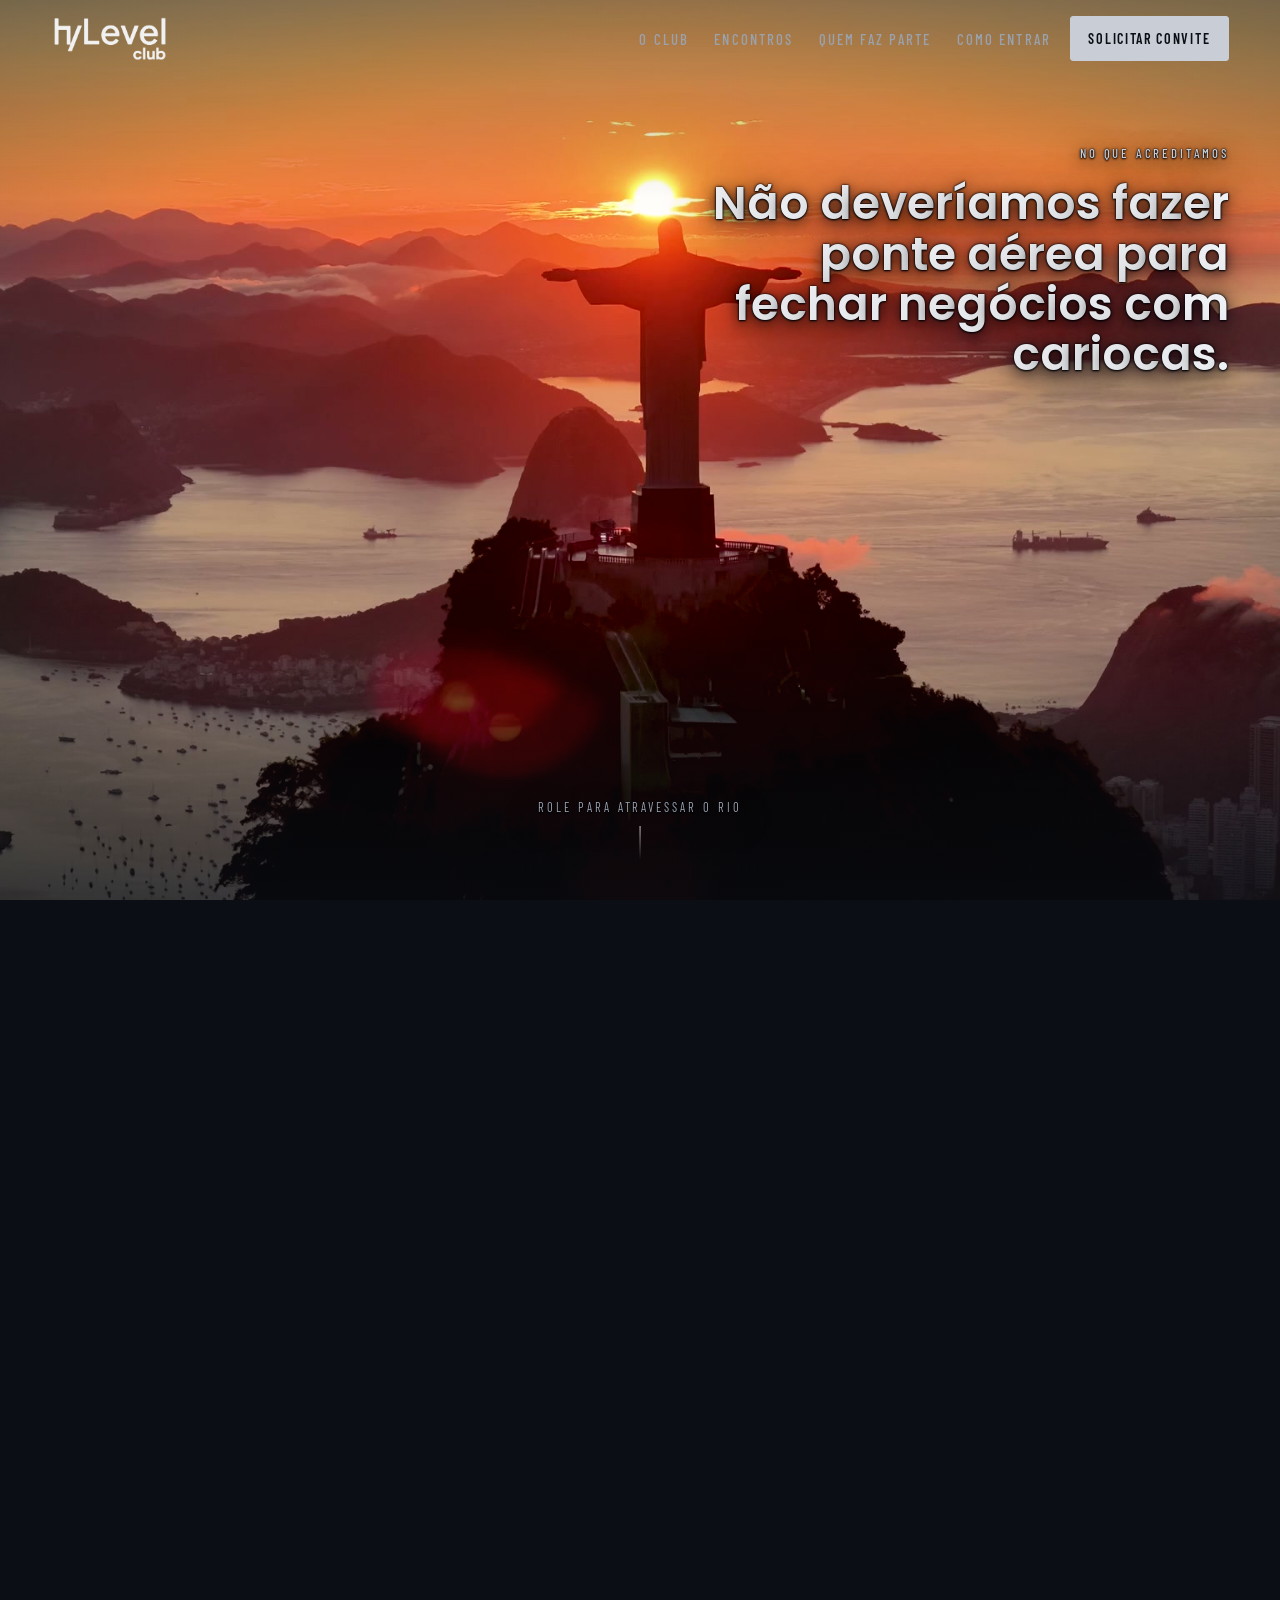
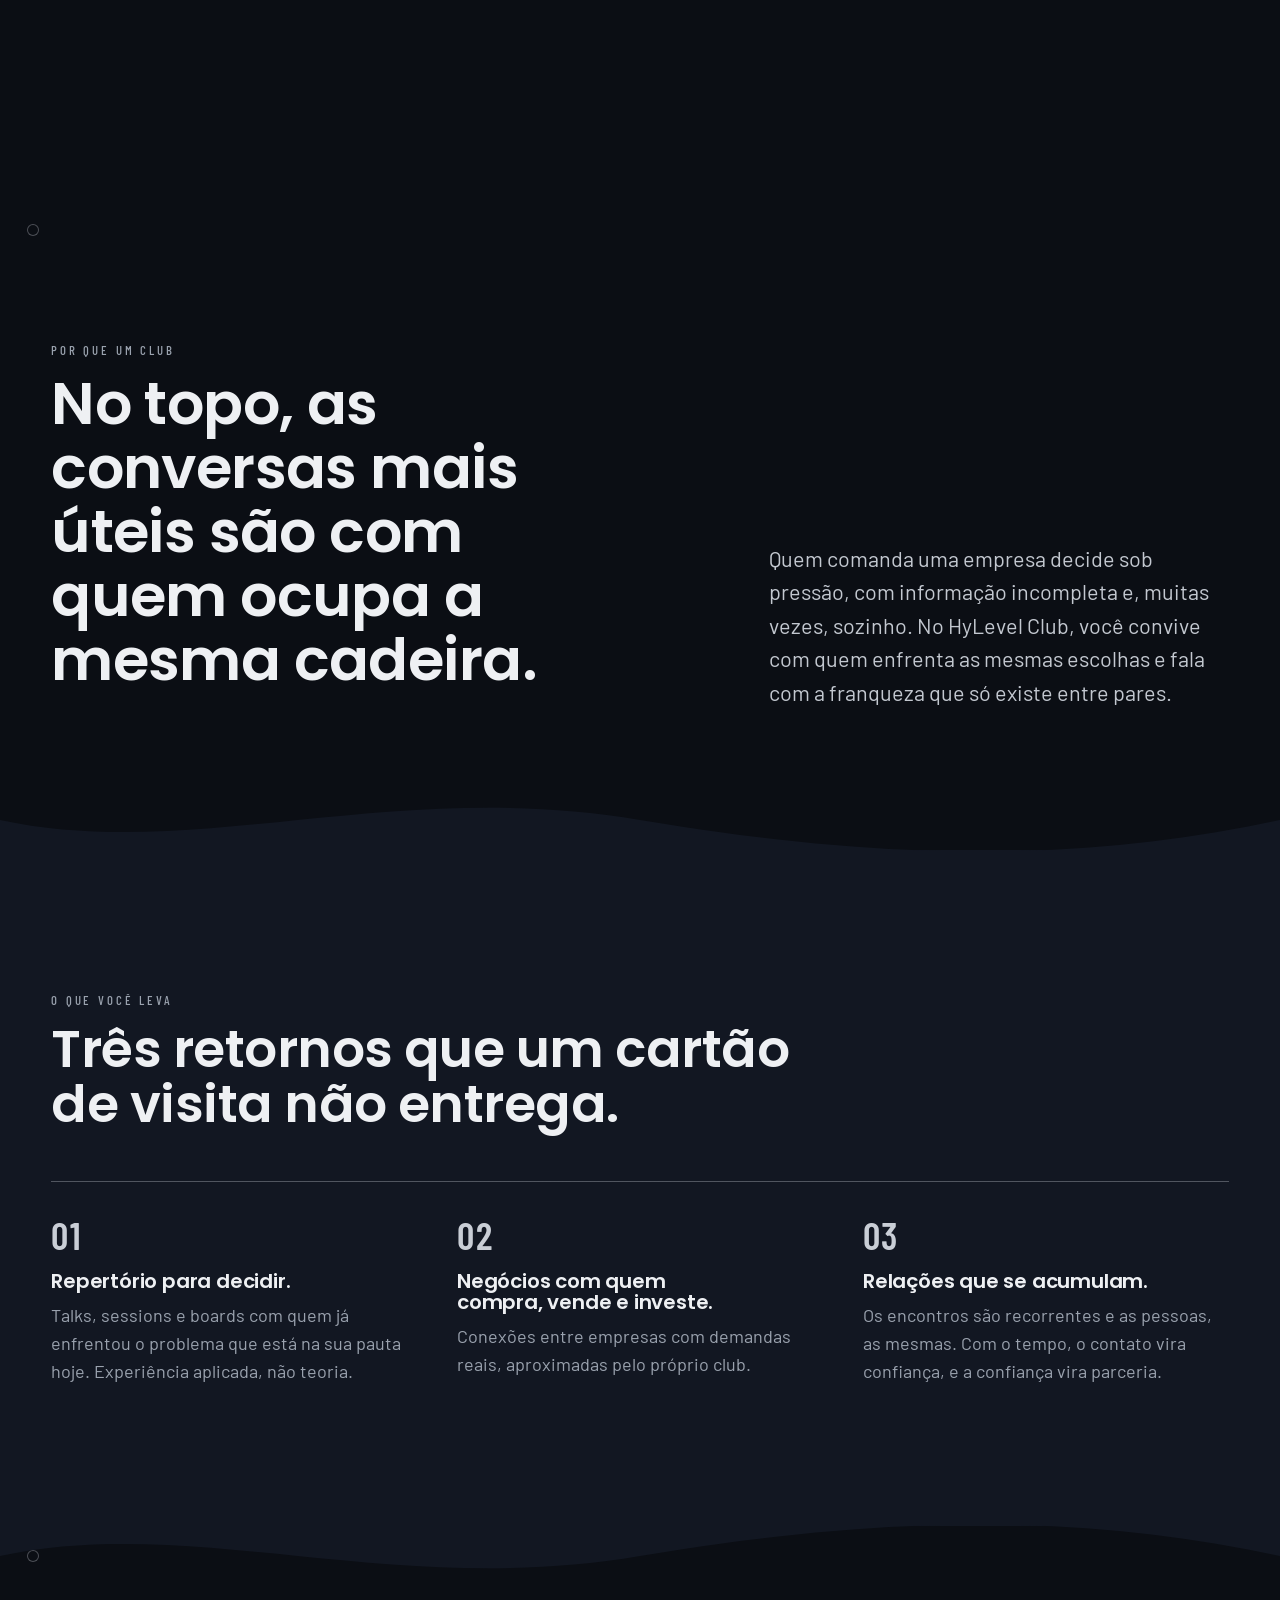
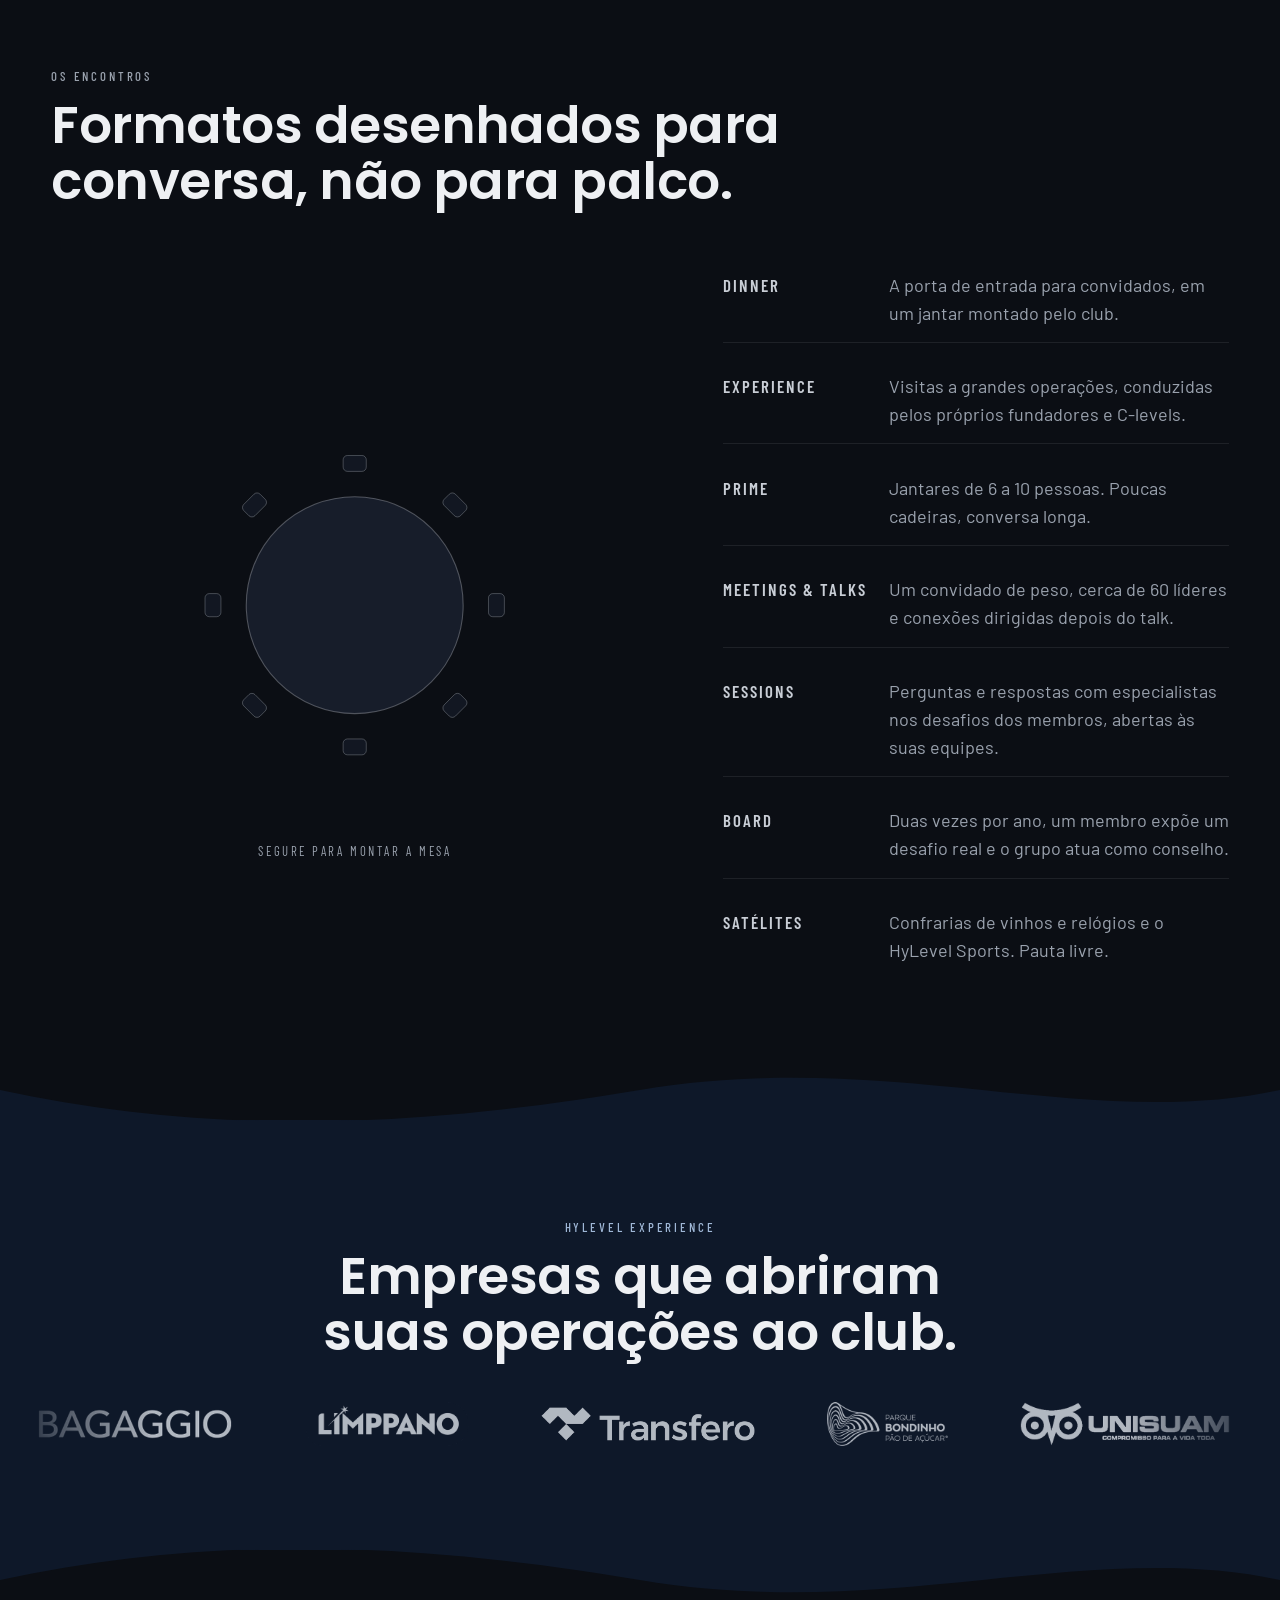
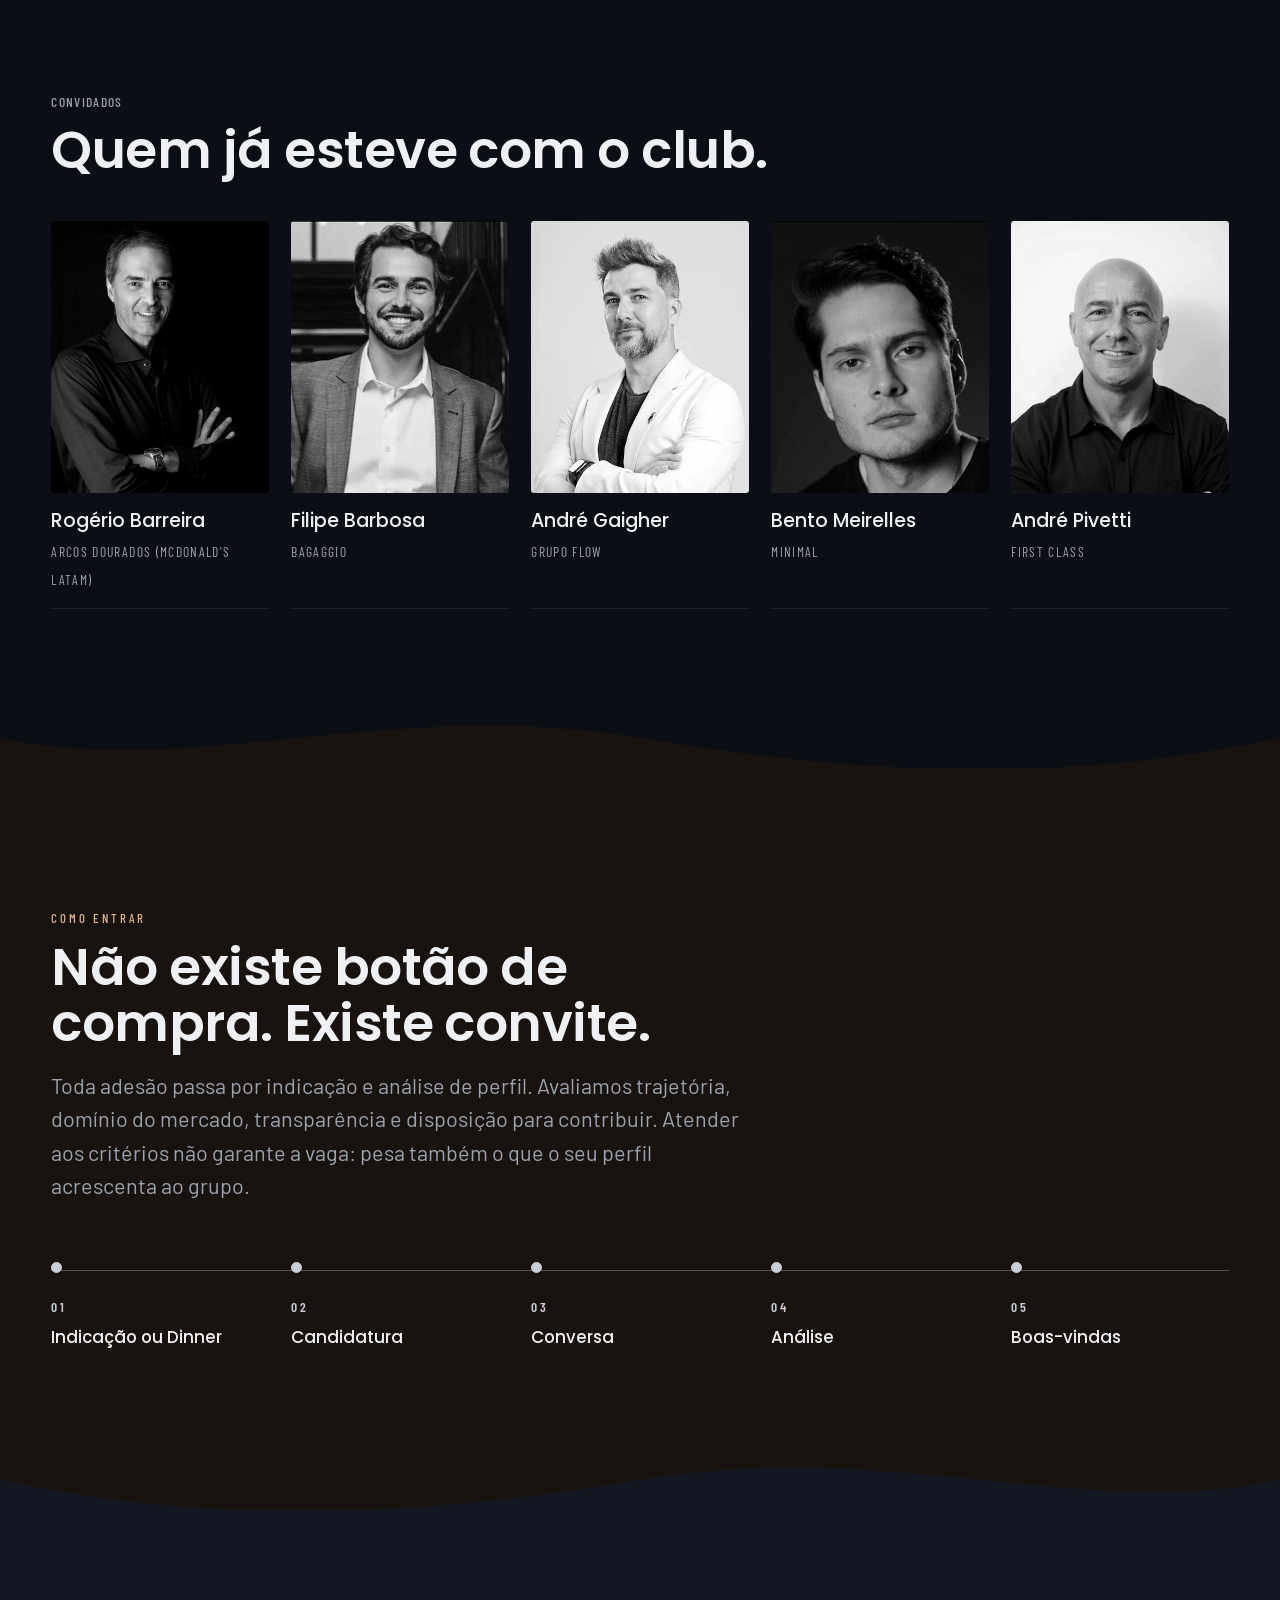
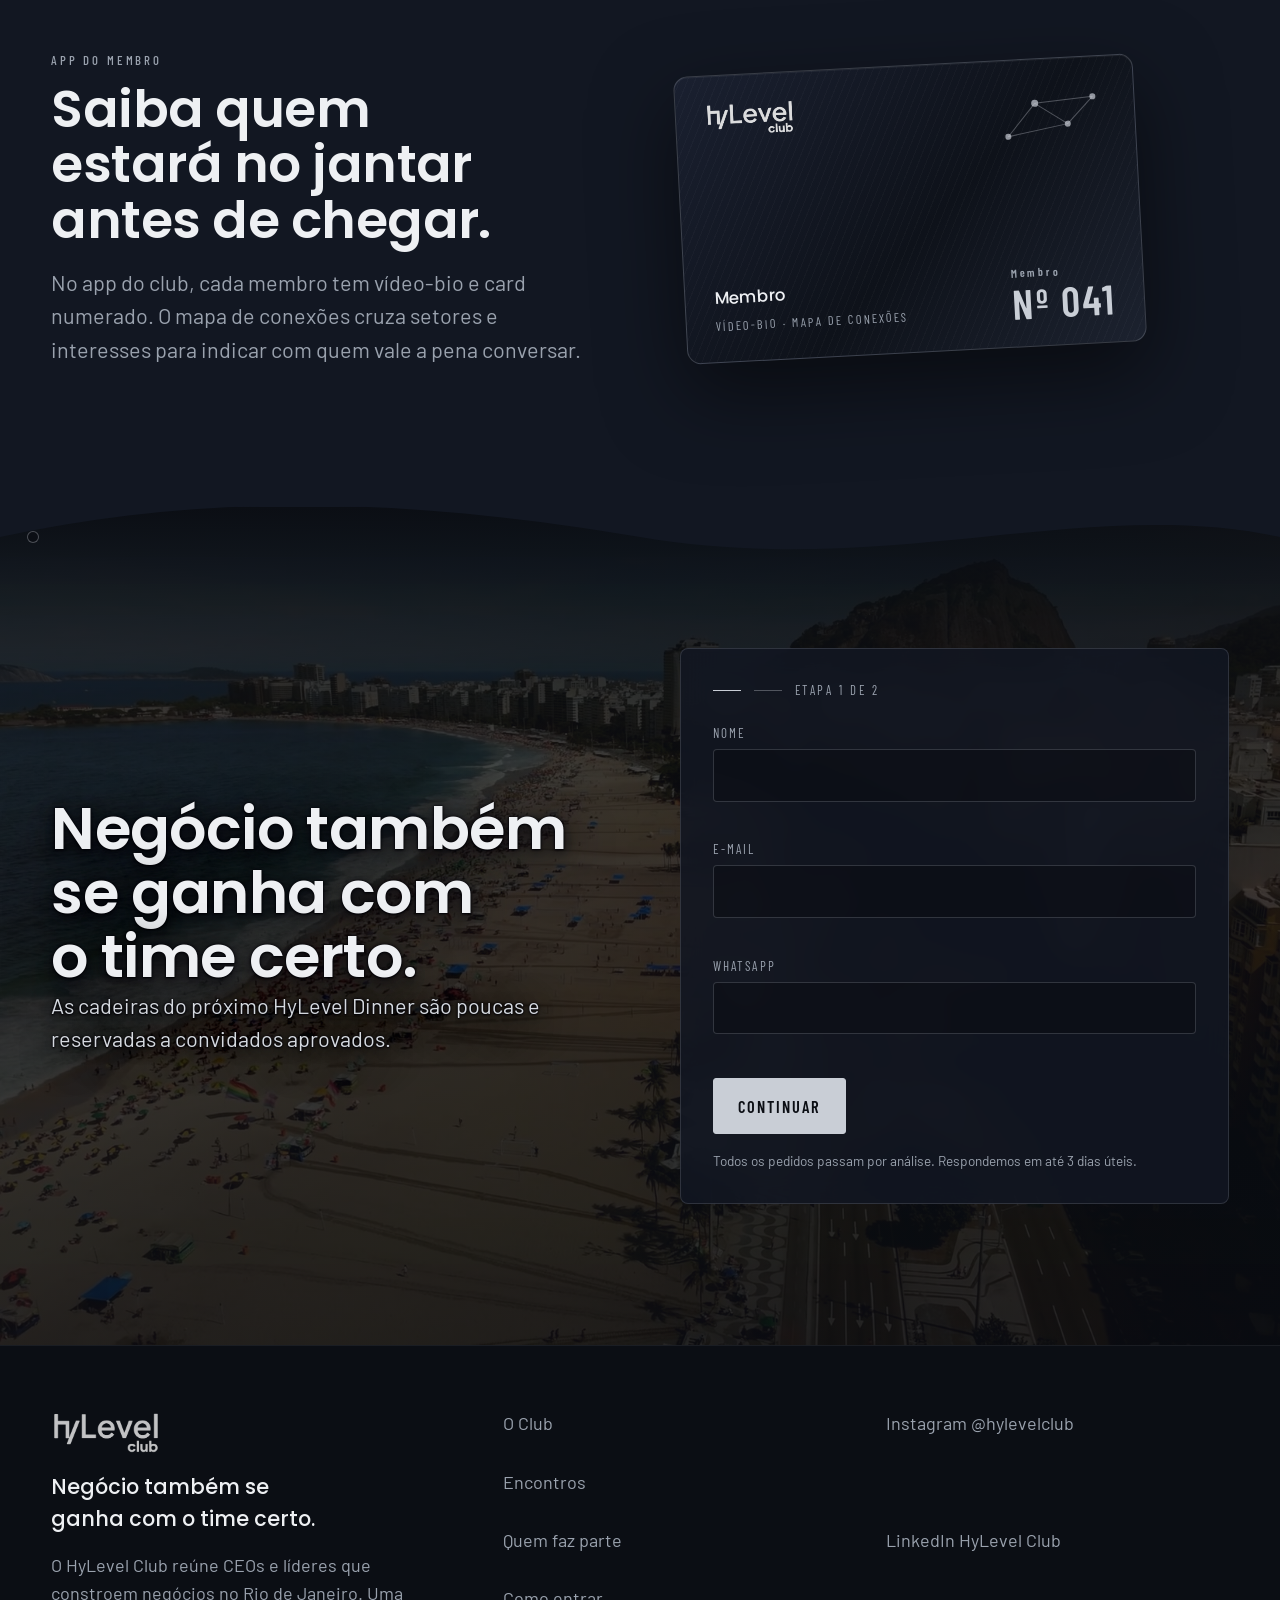
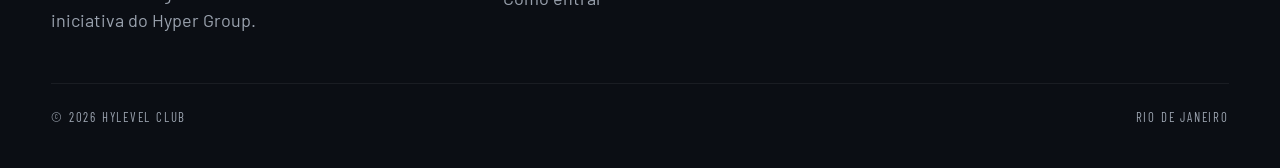
<file: index.html>
<!DOCTYPE html>
<html lang="pt-BR">
<head>
<meta charset="utf-8">
<meta name="viewport" content="width=device-width, initial-scale=1">
<!-- Google Tag Manager -->
<script async src="https://www.googletagmanager.com/gtm.js?id=GTM-5WXLW6BQ"></script>
<script>
  window.dataLayer = window.dataLayer || [];
  function gtag(){dataLayer.push(arguments);}
  gtag('js', new Date());
</script>
<!-- End Google Tag Manager -->
<title>HyLevel Club | Club de negócios para CEOs no Rio</title>
<meta name="description" content="Encontros reservados entre CEOs, fundadores e C-levels do Rio de Janeiro. 18 setores e mais de R$ 15 bi em faturamento somado.">
<meta name="theme-color" content="#0B0E14">
<meta property="og:type" content="website">
<meta property="og:locale" content="pt_BR">
<meta property="og:title" content="HyLevel Club | O club de negócios dos CEOs do Rio">
<meta property="og:description" content="Encontros reservados entre fundadores, CEOs e C-levels que comandam empresas no Rio de Janeiro. Sem plateia e sem pitch: conversa entre pares, com entrada por indicação.">
<!-- DEPLOY STEP: trocar og:image e og:url pela URL do ar antes de publicar -->
<meta property="og:image" content="https://hylevelclub.com.br/assets/hero-ending.jpg">
<meta property="og:image:width" content="1920">
<meta property="og:image:height" content="1086">
<meta property="og:url" content="https://hylevelclub.com.br/">
<meta property="og:site_name" content="HyLevel Club">
<meta name="twitter:card" content="summary_large_image">
<link rel="canonical" href="https://hylevelclub.com.br/">
<link rel="icon" href="data:image/svg+xml,%3Csvg xmlns='http://www.w3.org/2000/svg' viewBox='0 0 64 64'%3E%3Crect width='64' height='64' rx='14' fill='%230B0E14'/%3E%3Cpath d='M16 14v36M16 30h12M28 20v30M44 14 34 50' stroke='%23C9CED6' stroke-width='6' stroke-linecap='round' fill='none'/%3E%3C/svg%3E">
<link rel="preconnect" href="https://fonts.googleapis.com">
<link rel="preconnect" href="https://fonts.gstatic.com" crossorigin>
<link rel="stylesheet" href="https://fonts.googleapis.com/css2?family=Poppins:wght@500;600&family=Barlow:wght@400;500&family=Barlow+Condensed:wght@500;600&display=swap">
<link rel="stylesheet" href="assets/style.css">
<noscript><style>.hero{height:100vh;height:100svh}.bands,.ring-wrap,.chevron,#hero-video{display:none}.hero-static{display:flex}.reveal .part{opacity:1;transform:none}.mesa{--p:1}.mesa .cadeira{fill:#C9CED6}.mesa .setor{opacity:1}.tese-static{display:block}</style></noscript>
</head>
<body>
<a class="skip" href="#main">Pular para o conteúdo</a>

<div class="ambient" aria-hidden="true"></div>

<header class="nav" id="nav">
  <a class="logo" href="#topo">
    <img src="assets/logo-hylevel.png" alt="HyLevel Club, página inicial" width="1320" height="540">
  </a>
  <button class="nav-toggle" id="nav-toggle" aria-expanded="false" aria-controls="nav-links" aria-label="Abrir menu">
    <span></span><span></span><span></span>
  </button>
  <ul class="nav-links" id="nav-links">
    <li><a href="#porque">O Club</a></li>
    <li><a href="#encontros">Encontros</a></li>
    <li><a href="#convidados">Quem faz parte</a></li>
    <li><a href="#como-entrar">Como entrar</a></li>
  </ul>
  <a class="btn btn-accent" href="#convite">Solicitar convite</a>
</header>

<main id="main" tabindex="-1">

  <section class="hero" id="topo" aria-label="Um voo pelo Rio de Janeiro, do nascer do sol ao jantar">
    <div class="stage" id="stage">
      <picture class="poster" id="poster">
        <source media="(max-width: 720px),(orientation: portrait) and (max-width: 1024px),(orientation: portrait) and (pointer: coarse),(orientation: landscape) and (pointer: coarse) and (max-height: 560px),(prefers-reduced-motion: reduce)" srcset="assets/hero-ending-1200.jpg 1200w, assets/hero-ending.jpg 1920w" sizes="100vw" width="1920" height="1086">
        <img src="assets/hero-poster.jpg" alt="" width="1920" height="1086" decoding="async">
      </picture>
      <video id="hero-video" muted playsinline preload="none" disablepictureinpicture tabindex="-1" aria-hidden="true"></video>
      <div class="scrim" aria-hidden="true"></div>

      <div class="bands" id="bands">
        <!-- Cristo Redentor: 0 a 8 s do voo -->
        <div class="band band-left" data-a="0.00" data-b="0.165" data-entry="depth">
          <span class="kicker">O que somos</span>
          <h1 class="title" data-split="word">O club de negócios dos CEOs do Rio.</h1>
        </div>
        <!-- Arcos da Lapa: 10 a 15 s -->
        <div class="band band-top-right" data-a="0.23" data-b="0.395" data-entry="grid">
          <span class="kicker">No que acreditamos</span>
          <p class="line" data-split="char">Não deveríamos fazer ponte aérea para fechar negócios com cariocas.</p>
        </div>
        <!-- Pão de Açúcar: 17 a 23 s -->
        <div class="band band-top-left" data-a="0.45" data-b="0.615" data-entry="blur">
          <p class="line" data-split="char">Não deveríamos ter um dos metros quadrados mais caros do país sem crescer na mesma proporção.</p>
        </div>
        <!-- Copacabana, primeira metade: 25 a 28 s -->
        <div class="band band-top-left" data-a="0.67" data-b="0.825" data-entry="split">
          <p class="line" data-split="char">Não deveríamos perder bons executivos para outras praças por falta de um ecossistema de negócios.</p>
        </div>
        <!-- Copacabana, segunda metade: 28 a 30 s -->
        <div class="band band-center" data-a="0.84" data-b="0.93" data-entry="punch">
          <p class="line fecho" data-split="word">O HyLevel Club foi criado para <em class="em">mudar isso.</em></p>
        </div>
        <!-- Fade para a noite: 30,5 a 32 s, a página assenta -->
        <div class="band band-settle" data-a="0.94" data-b="1.00" data-entry="rise">
          <p class="title" data-split="word">Negócio também se ganha com o time certo.</p>
          <p class="sub">Encontros reservados entre fundadores, CEOs e C-levels que comandam empresas no Rio de Janeiro. Sem plateia e sem pitch: conversa entre pares, com entrada por indicação.</p>
          <div class="chips">
            <div class="chip" style="--i:0"><strong data-count="15" data-prefix="+R$ " data-suffix=" bi">+R$ 15 bi</strong><span>em faturamento somado</span></div>
            <div class="chip" style="--i:1"><strong data-count="18">18</strong><span>setores representados</span></div>
            <div class="chip" style="--i:2"><strong>Desde 2023</strong><span>no Rio de Janeiro</span></div>
          </div>
          <div class="cta-row">
            <a class="btn btn-accent" href="#convite">Solicitar convite para o Dinner</a>
            <a class="btn btn-ghost" href="#como-entrar">Como funciona a entrada</a>
          </div>
        </div>
      </div>

      <div class="ring-wrap" id="ring-wrap" aria-hidden="true">
        <svg class="ring" viewBox="0 0 48 48">
          <circle class="ring-track" cx="24" cy="24" r="20" fill="none" stroke="currentColor" stroke-width="2"/>
          <circle cx="24" cy="24" r="20" fill="none" stroke="currentColor" stroke-width="2" stroke-linecap="round" stroke-dasharray="126" stroke-dashoffset="126"/>
        </svg>
      </div>
      <div class="chevron" id="chevron" aria-hidden="true">
        role para atravessar o Rio
        <i></i>
      </div>

      <div class="hero-static" id="hero-static">
        <span class="kicker">O que somos</span>
        <h1>O club de negócios dos CEOs do Rio.</h1>
        <p>Encontros reservados entre fundadores, CEOs e C-levels que comandam empresas no Rio de Janeiro. Sem plateia e sem pitch: conversa entre pares, com entrada por indicação.</p>
        <div class="cta-row">
          <a class="btn btn-accent" href="#convite">Solicitar convite para o Dinner</a>
          <a class="btn btn-ghost" href="#como-entrar">Como funciona a entrada</a>
        </div>
      </div>
    </div>
  </section>

  <section class="tese-static" aria-label="No que acreditamos">
    <div class="wrap">
      <span class="kicker">No que acreditamos</span>
      <div class="linhas">
        <p>Não deveríamos fazer ponte aérea para fechar negócios com cariocas.</p>
        <p>Não deveríamos ter um dos metros quadrados mais caros do país sem crescer na mesma proporção.</p>
        <p>Não deveríamos perder bons executivos para outras praças por falta de um ecossistema de negócios.</p>
      </div>
      <p class="fecho">O HyLevel Club foi criado para mudar isso.</p>
      <div class="numeros">
        <div><strong>+R$ 15 bi</strong><span>em faturamento somado</span></div>
        <div><strong>18</strong><span>setores representados</span></div>
        <div><strong>Desde 2023</strong><span>no Rio de Janeiro</span></div>
      </div>
    </div>
  </section>

  <div class="conteudo">
    <div class="rota" id="rota" aria-hidden="true">
      <svg preserveAspectRatio="none" viewBox="0 0 2 1000"><path id="rota-path" d="M1 0 V1000"/></svg>
      <div class="marco" data-for="porque"><span class="coord">22°57′S · Corcovado</span></div>
      <div class="marco" data-for="encontros"><span class="coord">22°54′S · Lapa</span></div>
      <div class="marco" data-for="como-entrar"><span class="coord">22°56′S · Urca</span></div>
      <div class="marco" data-for="convite"><span class="coord">22°58′S · Copacabana</span></div>
    </div>

    <section class="section porque reveal" id="porque">
      <div class="wrap grid">
        <div class="part">
          <span class="kicker">Por que um club</span>
          <h2>No topo, as conversas mais úteis são com quem ocupa a mesma cadeira.</h2>
        </div>
        <p class="lede part">Quem comanda uma empresa decide sob pressão, com informação incompleta e, muitas vezes, sozinho. No HyLevel Club, você convive com quem enfrenta as mesmas escolhas e fala com a franqueza que só existe entre pares.</p>
      </div>
    </section>

    <section class="section leva reveal tone tone-panel" id="leva">
      <div class="wrap">
        <div class="head part">
          <span class="kicker">O que você leva</span>
          <h2>Três retornos que um cartão de visita não entrega.</h2>
        </div>
        <div class="cols">
          <article class="part">
            <span class="num">01</span>
            <h3>Repertório para decidir.</h3>
            <p>Talks, sessions e boards com quem já enfrentou o problema que está na sua pauta hoje. Experiência aplicada, não teoria.</p>
          </article>
          <article class="part">
            <span class="num">02</span>
            <h3>Negócios com quem compra, vende e investe.</h3>
            <p>Conexões entre empresas com demandas reais, aproximadas pelo próprio club.</p>
          </article>
          <article class="part">
            <span class="num">03</span>
            <h3>Relações que se acumulam.</h3>
            <p>Os encontros são recorrentes e as pessoas, as mesmas. Com o tempo, o contato vira confiança, e a confiança vira parceria.</p>
          </article>
        </div>
      </div>
    </section>

    <section class="section encontros reveal" id="encontros">
      <div class="wrap">
        <div class="head part">
          <span class="kicker">Os encontros</span>
          <h2>Formatos desenhados para conversa, não para palco.</h2>
        </div>
        <div class="grid">
          <div class="mesa part" id="mesa" tabindex="0" role="button" aria-label="Segure para montar a mesa" aria-pressed="false">
            <svg viewBox="-120 -10 840 620" aria-hidden="true">
              <circle class="anel" cx="300" cy="300" r="238"/>
              <circle class="tampo" cx="300" cy="300" r="150"/>
              <g id="cadeiras"></g>
            </svg>
            <span class="instrucao">Segure para montar a mesa</span>
            <span class="pronta">Uma mesa montada pela curadoria do club.</span>
          </div>
          <ul class="formatos part">
            <li><strong>Dinner</strong><span>A porta de entrada para convidados, em um jantar montado pelo club.</span></li>
            <li><strong>Experience</strong><span>Visitas a grandes operações, conduzidas pelos próprios fundadores e C-levels.</span></li>
            <li><strong>Prime</strong><span>Jantares de 6 a 10 pessoas. Poucas cadeiras, conversa longa.</span></li>
            <li><strong>Meetings &amp; Talks</strong><span>Um convidado de peso, cerca de 60 líderes e conexões dirigidas depois do talk.</span></li>
            <li><strong>Sessions</strong><span>Perguntas e respostas com especialistas nos desafios dos membros, abertas às suas equipes.</span></li>
            <li><strong>Board</strong><span>Duas vezes por ano, um membro expõe um desafio real e o grupo atua como conselho.</span></li>
            <li><strong>Satélites</strong><span>Confrarias de vinhos e relógios e o HyLevel Sports. Pauta livre.</span></li>
          </ul>
        </div>
      </div>
    </section>

    <section class="section experience reveal tone tone-blue flip" id="experience" aria-label="HyLevel Experience">
      <div class="wrap">
        <div class="head part">
          <span class="kicker">HyLevel Experience</span>
          <h2>Empresas que abriram suas operações ao club.</h2>
        </div>
      </div>
      <div class="marquee part" id="marquee" aria-hidden="true">
        <ul>
          <li><img src="assets/logos/bagaggio.png" alt="" width="698" height="120" decoding="async"></li>
          <li><img src="assets/logos/limppano.png" alt="" width="446" height="120" decoding="async"></li>
          <li><img src="assets/logos/transfero.png" alt="" width="753" height="120" decoding="async"></li>
          <li><img src="assets/logos/parque-bondinho.png" alt="" width="330" height="120" decoding="async"></li>
          <li><img src="assets/logos/unisuam.png" alt="" width="575" height="120" decoding="async"></li>
          <li><img src="assets/logos/lance.png" alt="" width="476" height="120" decoding="async"></li>
          <li><img src="assets/logos/zona-sul.png" alt="" width="394" height="120" decoding="async"></li>
          <li><img src="assets/logos/minimal-club.png" alt="" width="1317" height="120" decoding="async"></li>
          <li><img src="assets/logos/first-class.png" alt="" width="189" height="120" decoding="async"></li>
          <li><img src="assets/logos/first-class-home.png" alt="" width="162" height="120" decoding="async"></li>
          <li><img src="assets/logos/contratapj.png" alt="" width="700" height="120" decoding="async"></li>
          <li><img src="assets/logos/monte-carlo.png" alt="" width="277" height="120" decoding="async"></li>
          <li><img src="assets/logos/bagaggio.png" alt="" width="698" height="120" decoding="async"></li>
          <li><img src="assets/logos/limppano.png" alt="" width="446" height="120" decoding="async"></li>
          <li><img src="assets/logos/transfero.png" alt="" width="753" height="120" decoding="async"></li>
          <li><img src="assets/logos/parque-bondinho.png" alt="" width="330" height="120" decoding="async"></li>
          <li><img src="assets/logos/unisuam.png" alt="" width="575" height="120" decoding="async"></li>
          <li><img src="assets/logos/lance.png" alt="" width="476" height="120" decoding="async"></li>
          <li><img src="assets/logos/zona-sul.png" alt="" width="394" height="120" decoding="async"></li>
          <li><img src="assets/logos/minimal-club.png" alt="" width="1317" height="120" decoding="async"></li>
          <li><img src="assets/logos/first-class.png" alt="" width="189" height="120" decoding="async"></li>
          <li><img src="assets/logos/first-class-home.png" alt="" width="162" height="120" decoding="async"></li>
          <li><img src="assets/logos/contratapj.png" alt="" width="700" height="120" decoding="async"></li>
          <li><img src="assets/logos/monte-carlo.png" alt="" width="277" height="120" decoding="async"></li>
        </ul>
      </div>
      <p class="visually-hidden">Bagaggio, Limppano, Transfero, Parque Bondinho, UNISUAM, Lance!, Zona Sul, Minimal Club, First Class, First Class Home, contrataPJ e Monte Carlo.</p>
    </section>

    <section class="section convidados reveal" id="convidados">
      <div class="wrap">
        <div class="head part">
          <span class="kicker">Convidados</span>
          <h2>Quem já esteve com o club.</h2>
        </div>
        <ul class="lista">
          <li class="part"><img src="assets/convidados/rogerio-barreira.jpg" alt="" width="400" height="500" loading="lazy" decoding="async"><strong>Rogério Barreira</strong><span>Arcos Dourados (McDonald's Latam)</span></li>
          <li class="part"><img src="assets/convidados/filipe-barbosa.jpg" alt="" width="400" height="500" loading="lazy" decoding="async"><strong>Filipe Barbosa</strong><span>Bagaggio</span></li>
          <li class="part"><img src="assets/convidados/andre-gaigher.jpg" alt="" width="400" height="500" loading="lazy" decoding="async"><strong>André Gaigher</strong><span>Grupo Flow</span></li>
          <li class="part"><img src="assets/convidados/bento-meirelles.jpg" alt="" width="400" height="500" loading="lazy" decoding="async"><strong>Bento Meirelles</strong><span>Minimal</span></li>
          <li class="part"><img src="assets/convidados/andre-pivetti.jpg" alt="" width="400" height="500" loading="lazy" decoding="async"><strong>André Pivetti</strong><span>First Class</span></li>
        </ul>
      </div>
    </section>

    <section class="section entrar reveal tone tone-warm" id="como-entrar">
      <div class="wrap">
        <div class="head part">
          <span class="kicker">Como entrar</span>
          <h2>Não existe botão de compra. Existe convite.</h2>
          <p class="lede">Toda adesão passa por indicação e análise de perfil. Avaliamos trajetória, domínio do mercado, transparência e disposição para contribuir. Atender aos critérios não garante a vaga: pesa também o que o seu perfil acrescenta ao grupo.</p>
        </div>
        <ol class="etapas">
          <li class="part"><b>01</b><span>Indicação ou Dinner</span></li>
          <li class="part"><b>02</b><span>Candidatura</span></li>
          <li class="part"><b>03</b><span>Conversa</span></li>
          <li class="part"><b>04</b><span>Análise</span></li>
          <li class="part"><b>05</b><span>Boas-vindas</span></li>
        </ol>
      </div>
    </section>

    <section class="section app reveal tone tone-panel flip" id="app">
      <div class="wrap grid">
        <div class="part">
          <span class="kicker">App do membro</span>
          <h2>Saiba quem estará no jantar antes de chegar.</h2>
          <p class="lede">No app do club, cada membro tem vídeo-bio e card numerado. O mapa de conexões cruza setores e interesses para indicar com quem vale a pena conversar.</p>
        </div>
        <div class="part">
          <div class="cartao" aria-hidden="true">
            <img class="logo-card" src="assets/logo-hylevel.png" alt="" width="1320" height="540">
            <svg class="mapa" viewBox="0 0 110 70">
              <line x1="12" y1="50" x2="40" y2="18"/><line x1="40" y1="18" x2="72" y2="40"/><line x1="72" y1="40" x2="98" y2="14"/><line x1="40" y1="18" x2="98" y2="14"/><line x1="12" y1="50" x2="72" y2="40"/>
              <circle cx="12" cy="50" r="3"/><circle cx="40" cy="18" r="3.5"/><circle cx="72" cy="40" r="3"/><circle cx="98" cy="14" r="3"/>
            </svg>
            <div class="nome"><b>Membro</b><span>Vídeo-bio · Mapa de conexões</span></div>
            <div class="numero"><small>Membro</small>Nº 041</div>
          </div>
        </div>
      </div>
    </section>

    <section class="convite reveal" id="convite">
      <div class="fundo" aria-hidden="true"><img src="assets/hero-ending.jpg" srcset="assets/hero-ending-1200.jpg 1200w, assets/hero-ending.jpg 1920w" sizes="100vw" alt="" width="1920" height="1086" loading="lazy" decoding="async"></div>
      <div class="wrap grid">
        <div class="part">
          <h2>Negócio também se ganha com o time certo.</h2>
          <p class="lede">As cadeiras do próximo HyLevel Dinner são poucas e reservadas a convidados aprovados.</p>
        </div>
        <div class="form part" id="form-box">
          <form id="form-convite" novalidate>
            <div class="passo" aria-live="polite"><i class="on" id="passo-1"></i><i id="passo-2"></i><span id="passo-rotulo">Etapa 1 de 2</span></div>
            <fieldset id="etapa-1">
              <legend class="visually-hidden">Seus contatos</legend>
              <label>Nome<input type="text" name="nome" autocomplete="name" required><span class="erro" aria-live="polite"></span></label>
              <label>E-mail<input type="email" name="email" autocomplete="email" required><span class="erro" aria-live="polite"></span></label>
              <label>WhatsApp<input type="tel" name="telefone" autocomplete="tel" inputmode="tel" required><span class="erro" aria-live="polite"></span></label>
              <div class="acoes"><button type="button" class="btn btn-accent" id="btn-continuar">Continuar</button></div>
            </fieldset>
            <fieldset id="etapa-2" hidden>
              <legend class="visually-hidden">Sua empresa</legend>
              <label>Empresa<input type="text" name="empresa" autocomplete="organization" required><span class="erro" aria-live="polite"></span></label>
              <label>Cargo<input type="text" name="cargo" autocomplete="organization-title" required><span class="erro" aria-live="polite"></span></label>
              <label>Quem indicou você (opcional)<input type="text" name="indicacao"><span class="erro"></span></label>
              <div class="hp" aria-hidden="true"><label>Deixe em branco<input type="text" name="hl_campo" tabindex="-1" autocomplete="off"></label></div>
              <label class="consent"><input type="checkbox" name="consentimento" required><span>Autorizo o HyLevel Club a usar estes dados para avaliar meu pedido e entrar em contato, conforme a Política de Privacidade.</span></label>
              <span class="erro" id="erro-consent" aria-live="polite"></span>
              <div class="acoes">
                <button type="submit" class="btn btn-accent" id="btn-enviar">Solicitar meu convite</button>
                <button type="button" class="btn btn-ghost" id="btn-voltar">Voltar</button>
              </div>
            </fieldset>
            <p class="falha">Não foi possível enviar agora. Tente novamente em instantes.</p>
            <p class="nota">Todos os pedidos passam por análise. Respondemos em até 3 dias úteis.</p>
          </form>
          <div class="sucesso" role="status">
            <h3>Pedido recebido.</h3>
            <p>Todos os pedidos passam por análise. Respondemos em até 3 dias úteis por WhatsApp ou e-mail.</p>
          </div>
        </div>
      </div>
    </section>
  </div>
</main>

<footer class="footer">
  <div class="wrap">
    <div class="grid">
      <div>
        <img class="logo-foot" src="assets/logo-hylevel.png" alt="HyLevel Club" width="1320" height="540" loading="lazy">
        <p class="assinatura">Negócio também se ganha com o time certo.</p>
        <p class="desc">O HyLevel Club reúne CEOs e líderes que constroem negócios no Rio de Janeiro. Uma iniciativa do Hyper Group.</p>
      </div>
      <ul>
        <li><a href="#porque">O Club</a></li>
        <li><a href="#encontros">Encontros</a></li>
        <li><a href="#convidados">Quem faz parte</a></li>
        <li><a href="#como-entrar">Como entrar</a></li>
      </ul>
      <ul>
        <li><a href="https://www.instagram.com/hylevelclub" target="_blank" rel="noopener">Instagram @hylevelclub</a></li>
        <li><a href="https://www.linkedin.com/company/hylevel-club" target="_blank" rel="noopener">LinkedIn HyLevel Club</a></li>
      </ul>
    </div>
    <div class="legal">
      <span>© 2026 HyLevel Club</span>
      <span>Rio de Janeiro</span>
    </div>
  </div>
</footer>

<script src="assets/app.js" defer></script>
</body>
</html>
</file>
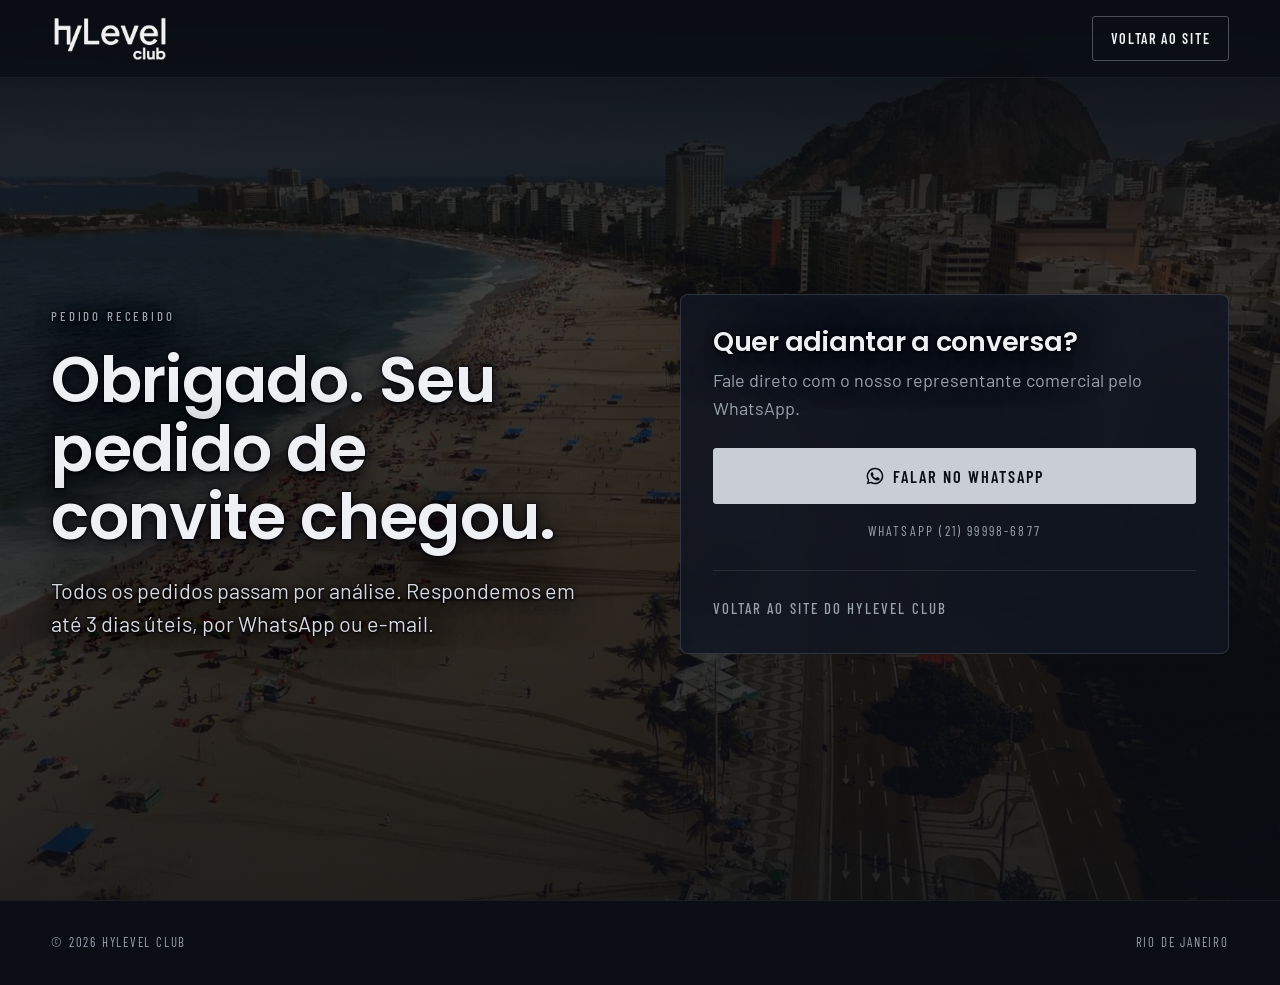
<file: obrigado/index.html>
<!DOCTYPE html>
<html lang="pt-BR">
<head>
<meta charset="utf-8">
<meta name="viewport" content="width=device-width, initial-scale=1">
<!-- Google Tag Manager -->
<script async src="https://www.googletagmanager.com/gtm.js?id=GTM-5WXLW6BQ"></script>
<script>
  window.dataLayer = window.dataLayer || [];
  function gtag(){dataLayer.push(arguments);}
  gtag('js', new Date());
</script>
<!-- End Google Tag Manager -->
<title>Pedido recebido | HyLevel Club</title>
<meta name="description" content="Seu pedido de convite para o HyLevel Club chegou ao nosso time.">
<meta name="robots" content="noindex">
<meta name="theme-color" content="#0B0E14">
<link rel="canonical" href="https://hylevelclub.com.br/obrigado/">
<link rel="icon" href="data:image/svg+xml,%3Csvg xmlns='http://www.w3.org/2000/svg' viewBox='0 0 64 64'%3E%3Crect width='64' height='64' rx='14' fill='%230B0E14'/%3E%3Cpath d='M16 14v36M16 30h12M28 20v30M44 14 34 50' stroke='%23C9CED6' stroke-width='6' stroke-linecap='round' fill='none'/%3E%3C/svg%3E">
<link rel="preconnect" href="https://fonts.googleapis.com">
<link rel="preconnect" href="https://fonts.gstatic.com" crossorigin>
<link rel="stylesheet" href="https://fonts.googleapis.com/css2?family=Poppins:wght@500;600&family=Barlow:wght@400;500&family=Barlow+Condensed:wght@500;600&display=swap">
<link rel="stylesheet" href="../assets/style.css">
<style>
  .obrigado{min-height:100vh;min-height:100svh;display:flex;align-items:center;padding:calc(var(--space) + 3rem) 0 var(--space)}
  .obrigado .wrap{width:min(1180px,100% - 2*var(--gutter))}
  .obrigado .kicker{margin-bottom:1.2rem;text-shadow:var(--tshadow)}
  .obrigado h1{font-size:var(--text-h1);max-width:13ch;text-shadow:var(--tshadow)}
  .obrigado .lede{margin-top:1.4rem;color:#D6DAE0;text-shadow:var(--tshadow)}
  .contato h2{font-size:clamp(1.35rem,1.2rem + .6vw,1.7rem);margin-bottom:.7rem}
  .contato p{color:var(--text-secondary);margin:0 0 1.6rem}
  .contato .btn-whats{width:100%}
  .contato .btn-whats svg{width:20px;height:20px;flex:none}
  .contato .numero{display:block;margin-top:1rem;font-family:var(--font-cond);font-size:.85rem;letter-spacing:.16em;text-transform:uppercase;color:var(--text-secondary);text-align:center}
  .contato .divisa{height:1px;background:rgba(201,206,214,.12);margin:1.8rem 0 1.4rem}
  .contato .voltar{font-family:var(--font-cond);font-weight:500;font-size:.92rem;letter-spacing:.14em;text-transform:uppercase;color:var(--text-secondary);text-decoration:none;transition:color .3s var(--ease-soft)}
  .contato .voltar:hover{color:var(--text-primary)}
  .btn:focus-visible,.contato .voltar:focus-visible,.nav .logo:focus-visible{outline:2px solid var(--accent);outline-offset:3px}
  .footer{padding:2rem 0}
  .footer .legal{margin-top:0;padding-top:0;border-top:0}
</style>
</head>
<body>
<a class="skip" href="#main">Pular para o conteúdo</a>

<div class="ambient" aria-hidden="true"></div>

<header class="nav solid">
  <a class="logo" href="../">
    <img src="../assets/logo-hylevel.png" alt="HyLevel Club, página inicial" width="1320" height="540">
  </a>
  <a class="btn btn-ghost" href="../">Voltar ao site</a>
</header>

<main id="main" tabindex="-1">
  <section class="convite obrigado" aria-labelledby="titulo">
    <div class="fundo" aria-hidden="true"><img src="../assets/hero-ending.jpg" srcset="../assets/hero-ending-1200.jpg 1200w, ../assets/hero-ending.jpg 1920w" sizes="100vw" alt="" width="1920" height="1086" fetchpriority="high" decoding="async"></div>
    <div class="wrap grid">
      <div>
        <span class="kicker">Pedido recebido</span>
        <h1 id="titulo">Obrigado. Seu pedido de convite chegou.</h1>
        <p class="lede">Todos os pedidos passam por análise. Respondemos em até 3 dias úteis, por WhatsApp ou e-mail.</p>
      </div>
      <div class="form contato">
        <h2>Quer adiantar a conversa?</h2>
        <p>Fale direto com o nosso representante comercial pelo WhatsApp.</p>
        <a class="btn btn-accent btn-whats" href="https://wa.me/5521999986877?text=Ol%C3%A1!%20Acabei%20de%20solicitar%20meu%20convite%20para%20o%20HyLevel%20Club%20pelo%20site." target="_blank" rel="noopener">
          <svg viewBox="0 0 24 24" aria-hidden="true" focusable="false"><path fill="currentColor" d="M12 2a10 10 0 0 0-8.6 15.1L2 22l5-1.3A10 10 0 1 0 12 2Zm0 18.2c-1.5 0-3-.4-4.3-1.2l-.3-.2-3 .8.8-2.9-.2-.3A8.2 8.2 0 1 1 12 20.2Zm4.5-6.1c-.2-.1-1.5-.7-1.7-.8-.2-.1-.4-.1-.6.1l-.8 1c-.1.2-.3.2-.5.1a6.7 6.7 0 0 1-3.3-2.9c-.3-.4.2-.4.7-1.4.1-.2 0-.3 0-.4l-.8-1.8c-.2-.5-.4-.4-.6-.4h-.5a1 1 0 0 0-.7.3 3 3 0 0 0-.9 2.2 5.2 5.2 0 0 0 1.1 2.7 11.8 11.8 0 0 0 4.5 4c1.7.7 2.3.8 3.2.6a2.7 2.7 0 0 0 1.8-1.2 2.2 2.2 0 0 0 .2-1.3c-.1-.1-.3-.2-.6-.3Z"/></svg>
          Falar no WhatsApp
        </a>
        <span class="numero">WhatsApp (21) 99998-6877</span>
        <div class="divisa" aria-hidden="true"></div>
        <a class="voltar" href="../">Voltar ao site do HyLevel Club</a>
      </div>
    </div>
  </section>
</main>

<footer class="footer">
  <div class="wrap">
    <div class="legal">
      <span>© 2026 HyLevel Club</span>
      <span>Rio de Janeiro</span>
    </div>
  </div>
</footer>
</body>
</html>
</file>
<file: assets/style.css>
/* HyLevel Club · home · tokens, hero guiado por scroll e as seções da noite */

:root{
  --canvas:#0B0E14;
  --panel:#121722;
  --panel-2:#171D2A;
  --accent:#C9CED6;
  --accent-hover:#E6E9EE;
  --accent-muted:rgba(201,206,214,.16);
  --accent-line:rgba(201,206,214,.34);
  --text-secondary:#9AA2AE;
  --text-primary:#EEF0F3;
  --night:#161D27;
  --sun:#EFA458;

  --font-display:"Poppins","Helvetica Neue",Arial,sans-serif;
  --font-text:"Barlow","Helvetica Neue",Arial,sans-serif;
  --font-cond:"Barlow Condensed","Arial Narrow",Arial,sans-serif;

  --text-base:clamp(1rem,.95rem + .3vw,1.125rem);
  --text-lede:clamp(1.1rem,1rem + .5vw,1.35rem);
  --text-h2:clamp(1.9rem,1.3rem + 2.4vw,3.4rem);
  --text-h1:clamp(2.2rem,1.4rem + 3.2vw,4.4rem);

  --gutter:clamp(1.2rem,4vw,4.5rem);
  --space:clamp(4.5rem,4rem + 6vw,10rem);
  --hero-h:735vh; /* pedido do Diego: um ponto turístico a cada 3 flicks; as transições escuras quase não gastam scroll (mapa em app.js) */

  --ease-out:cubic-bezier(.16,1,.3,1);
  --ease-soft:cubic-bezier(.4,0,.2,1);
  --tshadow:0 0 1px rgba(5,5,10,1),0 0 3px rgba(5,5,10,.95),0 1px 2px rgba(5,5,10,.95),0 3px 14px rgba(5,5,10,.85),0 10px 48px rgba(5,5,10,.9);
}

*{box-sizing:border-box}
html{overflow-x:hidden;overflow-x:clip;scroll-behavior:smooth;-webkit-text-size-adjust:100%}
body{margin:0;overflow-x:hidden;overflow-x:clip;background:var(--canvas);color:var(--text-primary);font-family:var(--font-text);font-size:var(--text-base);line-height:1.55;font-weight:400}
img,svg,video{display:block;max-width:100%}
img{height:auto}
a{color:inherit}
h1,h2,h3{font-family:var(--font-display);font-weight:600;line-height:1.08;margin:0;letter-spacing:-.01em;text-wrap:balance}
p{margin:0}
button{font:inherit;color:inherit;background:none;border:0;cursor:pointer}
:focus-visible{outline:2px solid var(--accent);outline-offset:3px}
.visually-hidden{position:absolute!important;width:1px;height:1px;overflow:hidden;clip:rect(0 0 0 0);white-space:nowrap}
.skip{position:absolute;left:var(--gutter);top:-4rem;z-index:50;background:var(--accent);color:var(--canvas);padding:.6rem 1rem;border-radius:4px;font-family:var(--font-cond);letter-spacing:.08em;text-transform:uppercase}
.skip:focus{top:1rem}

.kicker{display:block;font-family:var(--font-cond);font-weight:500;font-size:.8rem;letter-spacing:.22em;text-transform:uppercase;color:var(--text-secondary)}
.lede{font-size:var(--text-lede);color:var(--text-secondary);max-width:58ch}
.wrap{width:min(1180px,100% - 2*var(--gutter));margin-inline:auto}

/* ---------- botões ---------- */
.btn{display:inline-flex;align-items:center;justify-content:center;gap:.5rem;padding:.9rem 1.5rem;border-radius:3px;font-family:var(--font-cond);font-weight:600;font-size:1.02rem;letter-spacing:.12em;text-transform:uppercase;text-decoration:none;border:1px solid var(--accent-line);color:var(--text-primary);background:rgba(11,14,20,.35);transition:transform .35s var(--ease-out),background .35s var(--ease-soft),color .35s var(--ease-soft),border-color .35s var(--ease-soft)}
.btn:hover{transform:translateY(-2px);border-color:var(--accent)}
.btn:active{transform:translateY(0)}
.btn-accent{background:var(--accent);color:var(--canvas);border-color:var(--accent)}
.btn-accent:hover{background:var(--accent-hover);border-color:var(--accent-hover)}
.btn-ghost{background:transparent}

/* ---------- ambiente fixo: calçadão e grão ---------- */
.ambient{position:fixed;inset:0;z-index:0;pointer-events:none;overflow:hidden}
.ambient::before{content:"";position:absolute;inset:-20% -10%;background-image:url("data:image/svg+xml;utf8,<svg xmlns='http://www.w3.org/2000/svg' width='240' height='120' viewBox='0 0 240 120'><path d='M0 30 C 40 0, 80 60, 120 30 S 200 0, 240 30' fill='none' stroke='%23C9CED6' stroke-width='1.2'/><path d='M0 90 C 40 60, 80 120, 120 90 S 200 60, 240 90' fill='none' stroke='%23C9CED6' stroke-width='1.2'/></svg>");background-size:240px 120px;opacity:.045;animation:drift 90s linear infinite}
.ambient::after{content:"";position:absolute;inset:0;background-image:url("data:image/svg+xml;utf8,<svg xmlns='http://www.w3.org/2000/svg' width='160' height='160'><filter id='n'><feTurbulence type='fractalNoise' baseFrequency='.9' numOctaves='2' stitchTiles='stitch'/><feColorMatrix values='0 0 0 0 1 0 0 0 0 1 0 0 0 0 1 0 0 0 .08 0'/></filter><rect width='160' height='160' filter='url(%23n)'/></svg>");opacity:.5;mix-blend-mode:overlay}
@keyframes drift{from{transform:translate3d(0,0,0)}to{transform:translate3d(-240px,-120px,0)}}

/* ---------- navegação ---------- */
.nav{position:fixed;inset:0 0 auto 0;z-index:40;display:flex;align-items:center;gap:1.2rem;padding:.9rem var(--gutter);transition:background .5s var(--ease-soft),backdrop-filter .5s var(--ease-soft)}
.nav.solid{background:rgba(11,14,20,.72);backdrop-filter:blur(14px);-webkit-backdrop-filter:blur(14px);border-bottom:1px solid rgba(201,206,214,.08)}
.nav .logo{display:block;width:118px;margin-right:auto}
.nav .logo img{width:100%;height:auto}
.nav-links{display:flex;gap:1.6rem;list-style:none;margin:0;padding:0}
.nav-links a{font-family:var(--font-cond);font-weight:500;font-size:.92rem;letter-spacing:.14em;text-transform:uppercase;text-decoration:none;color:var(--text-secondary);transition:color .3s var(--ease-soft)}
.nav-links a:hover{color:var(--text-primary)}
.nav .btn{padding:.65rem 1.1rem;font-size:.88rem}
.nav-toggle{display:none;width:44px;height:44px;flex-direction:column;justify-content:center;gap:5px;align-items:center}
.nav-toggle span{display:block;width:22px;height:1.5px;background:var(--text-primary);transition:transform .35s var(--ease-out),opacity .3s}
.nav.open .nav-toggle span:nth-child(1){transform:translateY(6.5px) rotate(45deg)}
.nav.open .nav-toggle span:nth-child(2){opacity:0}
.nav.open .nav-toggle span:nth-child(3){transform:translateY(-6.5px) rotate(-45deg)}

/* ---------- hero: o voo ---------- */
main{position:relative;z-index:1}
.hero{position:relative;height:var(--hero-h);z-index:1}
.hero.sem-filme{height:200vh}
.stage{position:sticky;top:0;height:100vh;height:100svh;overflow:hidden;background:var(--canvas)}
.stage>*{position:absolute;inset:0}
.poster img{width:100%;height:100%;object-fit:cover}
#hero-video{width:100%;height:100%;object-fit:cover;opacity:0;transition:opacity .9s var(--ease-soft);will-change:transform;transform:translateZ(0)}
.stage.video-ready #hero-video{opacity:1}
.stage.video-failed #hero-video{display:none}
.scrim{pointer-events:none;background:linear-gradient(180deg,rgba(11,14,20,.35) 0%,rgba(11,14,20,0) 22%,rgba(11,14,20,0) 70%,rgba(11,14,20,.55) 100%),radial-gradient(ellipse 120% 90% at 50% 45%,rgba(11,14,20,0) 40%,rgba(11,14,20,.55) 100%)}

.bands{pointer-events:none}
.band{position:absolute;opacity:0;text-shadow:var(--tshadow);--k:0}
/* pedido do Diego (26/10): nenhum fundo escuro atrás das frases do hero. A legibilidade fica por conta da sombra de texto em quatro camadas e do scrim global. */
.band::before{display:none}
.band .w{display:inline-block;white-space:nowrap}
.band .c{display:inline-block}

.band-left{left:var(--gutter);top:50%;transform:translateY(-50%);width:min(38vw,520px)}
.band-right{right:var(--gutter);top:50%;transform:translateY(-50%);width:min(38vw,520px);text-align:right}
.band-top-right{right:var(--gutter);top:16%;width:min(42vw,560px);text-align:right}
.band-top-left{left:var(--gutter);top:16%;width:min(42vw,560px)}
.band-center{left:50%;top:50%;transform:translate(-50%,-50%);width:min(88vw,900px);text-align:center}
.band-settle{left:50%;top:10%;transform:translateX(-50%);width:min(90vw,900px);text-align:center}
.band-settle .chips{display:flex;justify-content:center;gap:.9rem;flex-wrap:wrap;margin-top:1.6rem}
.band-settle .chip{--kn:clamp(0,(var(--ks,0) - var(--i)*.18)*2.4,1);opacity:var(--kn);transform:translateY(calc((1 - var(--kn))*24px))}

.band .kicker{color:var(--accent);margin-bottom:.9rem;text-shadow:var(--tshadow)}
.band .line{font-family:var(--font-display);font-weight:600;font-size:clamp(1.7rem,1.1rem + 2.2vw,3.1rem);line-height:1.1}
.band .title{font-family:var(--font-display);font-weight:600;font-size:var(--text-h1);line-height:1.05}
.band .fecho{font-size:clamp(2rem,1.3rem + 3vw,4rem)}
.band .em{color:var(--accent-hover)}
.band .hint{display:inline-block;margin-top:1.4rem;font-family:var(--font-cond);font-size:.8rem;letter-spacing:.22em;text-transform:uppercase;color:var(--text-secondary);opacity:var(--ks,0)}
.band-settle .sub{max-width:56ch;margin:1.2rem auto 0;font-size:var(--text-lede);color:#D6DAE0;opacity:var(--ks,0);transform:translateY(calc((1 - var(--ks,0))*14px))}
.band-settle .cta-row{margin-top:1.6rem;display:flex;justify-content:center;gap:.8rem;flex-wrap:wrap;pointer-events:auto;opacity:var(--kb,0);transform:translateY(calc((1 - var(--kb,0))*14px))}
.band .btn{text-shadow:none}

.chip{display:flex;flex-direction:column;align-items:center;gap:.15rem;min-width:180px;padding:.8rem 1.2rem;border-radius:10px;background:rgba(8,10,16,.58);border:1px solid rgba(201,206,214,.22);backdrop-filter:blur(10px);-webkit-backdrop-filter:blur(10px);text-shadow:0 1px 3px rgba(5,5,10,.85);--i:0}
.chip strong{font-family:var(--font-cond);font-weight:600;font-size:clamp(1.8rem,1.3rem + 1.6vw,2.6rem);letter-spacing:.02em;line-height:1;color:var(--text-primary)}
.chip span{font-family:var(--font-cond);font-size:.8rem;letter-spacing:.16em;text-transform:uppercase;color:var(--text-secondary)}

/* entradas: só transform e opacity, guiadas por --k */
.band .c{--kc:clamp(0,(var(--k,0) - var(--th,0))*2.6,1);opacity:var(--kc);transform:translate(calc((1 - var(--kc))*var(--jx,0px)),calc((1 - var(--kc))*var(--jy,0px))) rotate(calc((1 - var(--kc))*var(--jr,0deg)))}
.band[data-entry="depth"] .line,.band[data-entry="depth"] .title{transform:scale(calc(.84 + .16*var(--k,0)));transform-origin:50% 50%;opacity:var(--k,0)}
.band[data-entry="depth"] .c{opacity:1;transform:none}
.band[data-entry="blur"]{filter:blur(calc((1 - var(--k,0))*10px))}
.band[data-entry="blur"] .c{opacity:var(--kc)}
.band[data-entry="punch"] .w{--kc:clamp(0,(var(--k,0) - var(--th,0))*3,1);--ks:clamp(0,(var(--k,0) - var(--th,0) - var(--sd,.1))*var(--ss,3.2),1);opacity:var(--kc);transform:scale(calc(.6 + (.4 + var(--ov,.12))*var(--kc) - var(--ov,.12)*var(--ks)))}
.band[data-entry="punch"] .w.em{--ov:.24;--sd:.16;--ss:2.6}
.band[data-entry="punch"] .c{opacity:1;transform:none}
.band[data-entry="rise"] .w{--kc:clamp(0,(var(--k,0) - var(--th,0))*3,1);opacity:var(--kc);transform:translateY(calc((1 - var(--kc))*22px))}
.band[data-entry="rise"] .c{opacity:1;transform:none}

.ring-wrap{position:absolute;left:50%;bottom:5vh;top:auto;right:auto;width:48px;height:48px;transform:translateX(-50%);color:var(--accent);opacity:.9;transition:opacity .6s}
.ring-track{opacity:.18}
.chevron{position:absolute;left:50%;bottom:4.5vh;top:auto;right:auto;transform:translateX(-50%);font-family:var(--font-cond);font-size:.78rem;letter-spacing:.24em;text-transform:uppercase;color:var(--text-secondary);display:flex;flex-direction:column;align-items:center;gap:.5rem;transition:opacity .5s;text-shadow:var(--tshadow)}
.chevron i{width:1px;height:34px;background:linear-gradient(180deg,var(--accent),transparent);animation:cue 2.4s var(--ease-soft) -1.2s infinite}
@keyframes cue{0%{transform:scaleY(.2);transform-origin:top;opacity:0}40%{transform:scaleY(1);opacity:1}100%{transform:scaleY(1);transform-origin:bottom;opacity:0}}

/* hero estático: celular, retrato, movimento reduzido */
.hero-static{display:none;position:absolute;inset:0;z-index:3;padding:calc(76px + 4vh) var(--gutter) 9vh;flex-direction:column;justify-content:flex-end;gap:1rem;text-shadow:var(--tshadow);background:linear-gradient(180deg,rgba(11,14,20,.15),rgba(11,14,20,.72) 58%,var(--canvas))}
.hero-static .kicker{color:var(--accent)}
.hero-static h1{font-size:clamp(2.2rem,8vw,3.4rem)}
.hero-static p{color:#D6DAE0;max-width:44ch}
.hero-static .cta-row{display:flex;flex-wrap:wrap;gap:.7rem;margin-top:.4rem}
.hero-static .btn{text-shadow:none}
.tese-static{display:none}

/* ---------- a rota: a linha prata que desce a página ---------- */
.conteudo{position:relative}
.rota{position:absolute;left:calc(var(--gutter) - 1.2rem);top:0;bottom:0;width:2px;pointer-events:none;z-index:0}
.rota svg{position:absolute;inset:0;width:100%;height:100%;overflow:visible}
.rota path{stroke:var(--accent-line);stroke-width:1.5;fill:none;stroke-dasharray:var(--len,1);stroke-dashoffset:calc(var(--len,1)*(1 - var(--p,0)))}
.rota .marco{position:absolute;left:-5px;width:12px;height:12px;border-radius:50%;border:1px solid var(--accent-line);background:var(--canvas);transition:box-shadow .6s var(--ease-soft),border-color .6s}
.rota .marco.on{border-color:var(--accent);box-shadow:0 0 0 4px rgba(201,206,214,.12),0 0 24px rgba(201,206,214,.25)}
.rota .marco.on::after{content:"";position:absolute;inset:2px;border-radius:50%;background:var(--accent);animation:pulse 4s var(--ease-soft) -1.2s infinite}
.rota .coord{position:absolute;left:1.4rem;top:-.3rem;white-space:nowrap;font-family:var(--font-cond);font-size:.72rem;letter-spacing:.18em;text-transform:uppercase;color:var(--text-secondary);opacity:0;transform:translateX(-6px);transition:opacity .6s var(--ease-soft),transform .6s var(--ease-out)}
.rota .marco.on .coord{opacity:.85;transform:none}
@keyframes pulse{0%,100%{opacity:.55}50%{opacity:1}}

/* ---------- seções: três tons da noite e divisas em onda ---------- */
.section{position:relative;padding:var(--space) 0}
.tone{--tone:var(--panel);background:var(--tone);z-index:1}
.tone::before{content:"";position:absolute;left:0;right:0;top:-72px;height:73px;background:var(--tone);pointer-events:none;-webkit-mask:url("data:image/svg+xml;utf8,<svg xmlns='http://www.w3.org/2000/svg' viewBox='0 0 1440 80' preserveAspectRatio='none'><path d='M0 46 C 220 92 440 0 720 46 S 1220 92 1440 46 V80 H0 Z' fill='black'/></svg>") center/100% 100% no-repeat;mask:url("data:image/svg+xml;utf8,<svg xmlns='http://www.w3.org/2000/svg' viewBox='0 0 1440 80' preserveAspectRatio='none'><path d='M0 46 C 220 92 440 0 720 46 S 1220 92 1440 46 V80 H0 Z' fill='black'/></svg>") center/100% 100% no-repeat}
.tone::after{content:"";position:absolute;left:0;right:0;bottom:-72px;height:73px;background:var(--tone);pointer-events:none;transform:scaleY(-1);-webkit-mask:url("data:image/svg+xml;utf8,<svg xmlns='http://www.w3.org/2000/svg' viewBox='0 0 1440 80' preserveAspectRatio='none'><path d='M0 46 C 220 92 440 0 720 46 S 1220 92 1440 46 V80 H0 Z' fill='black'/></svg>") center/100% 100% no-repeat;mask:url("data:image/svg+xml;utf8,<svg xmlns='http://www.w3.org/2000/svg' viewBox='0 0 1440 80' preserveAspectRatio='none'><path d='M0 46 C 220 92 440 0 720 46 S 1220 92 1440 46 V80 H0 Z' fill='black'/></svg>") center/100% 100% no-repeat}
.tone.flip::before{transform:scaleX(-1)}
.tone.flip::after{transform:scale(-1,-1)}
.tone-panel{--tone:#121722}
.tone-blue{--tone:#0E1829}
.tone-warm{--tone:#19130F}
.tone-warm .kicker,.tone-warm .num{color:#D9B48C}
.tone-blue .kicker{color:#9FB7D6}
.section .head{max-width:760px}
.section h2{font-size:var(--text-h2);margin:.7rem 0 1.1rem}

.reveal .part{opacity:0;transform:translateY(22px);transition:opacity .9s var(--ease-soft),transform 1s var(--ease-out)}
.reveal.in .part{opacity:1;transform:none}
.reveal.in .part:nth-child(2){transition-delay:.09s}
.reveal.in .part:nth-child(3){transition-delay:.18s}
.reveal.in .part:nth-child(4){transition-delay:.27s}
.reveal.in .part:nth-child(5){transition-delay:.36s}
.reveal.in .part:nth-child(6){transition-delay:.45s}
.reveal.in .part:nth-child(7){transition-delay:.54s}
.reveal.done .part:nth-child(n){transition-delay:0s}

/* 8.1 por que um club: título largo à esquerda, texto estreito à direita */
.porque .grid{display:grid;grid-template-columns:1.25fr .9fr;gap:3rem 5rem;align-items:end}
.porque h2{font-size:clamp(2rem,1.3rem + 3vw,4.2rem)}
.porque .lede{color:#C3C8D0}

/* 8.2 o que você leva: três colunas numeradas sobre uma linha que se traça */
.leva .cols{position:relative;display:grid;grid-template-columns:repeat(3,1fr);gap:2.5rem;margin-top:3rem;padding-top:2.2rem}
.leva .cols::before{content:"";position:absolute;left:0;right:0;top:0;height:1px;background:linear-gradient(90deg,var(--accent-line),var(--accent-line));transform:scaleX(0);transform-origin:left;transition:transform 1.6s var(--ease-out) .2s}
.leva.in .cols::before{transform:scaleX(1)}
.leva .num{display:block;font-family:var(--font-cond);font-weight:600;font-size:2.4rem;letter-spacing:.04em;color:var(--accent);line-height:1;margin-bottom:1rem}
.leva h3{font-size:1.25rem;margin-bottom:.6rem}
.leva p{color:var(--text-secondary)}

/* 8.3 os encontros + a mesa */
.encontros .grid{display:grid;grid-template-columns:1.2fr 1fr;gap:3rem 4rem;align-items:center;margin-top:3rem}
/* sem margin auto: num grid ele encolhe o item para o tamanho intrínseco do svg (300px) */
.mesa{position:relative;--p:0;width:100%;max-width:620px;justify-self:center;padding-bottom:1.6rem}
.mesa svg{width:100%;height:auto;overflow:visible;touch-action:none;cursor:pointer;user-select:none;-webkit-user-select:none}
.mesa .tampo{fill:var(--panel-2);stroke:var(--accent-line);stroke-width:1.5}
.mesa .cadeira{fill:var(--panel);stroke:var(--accent-line);stroke-width:1.2;transition:fill .6s var(--ease-soft),stroke .6s}
.mesa .cadeira.lit{fill:var(--accent);stroke:var(--accent)}
.mesa .setor{font-family:var(--font-cond);font-weight:500;font-size:17px;letter-spacing:.12em;text-transform:uppercase;fill:var(--text-secondary);opacity:0;transition:opacity .6s var(--ease-soft)}
.mesa .setor.lit{opacity:1}
.mesa .anel{fill:none;stroke:var(--accent);stroke-width:2;stroke-dasharray:var(--len,1);stroke-dashoffset:calc(var(--len,1)*(1 - var(--p)));transform:rotate(-90deg);transform-origin:300px 300px;opacity:.9}
.mesa.complete .cadeira.lit{animation:breathe 5s var(--ease-soft) -1.5s infinite}
@keyframes breathe{0%,100%{fill:var(--accent)}50%{fill:var(--accent-hover)}}
.mesa .instrucao{position:absolute;left:50%;bottom:-.4rem;transform:translateX(-50%);font-family:var(--font-cond);font-size:.8rem;letter-spacing:.2em;text-transform:uppercase;color:var(--text-secondary);white-space:nowrap;transition:opacity .5s}
.mesa .pronta{position:absolute;left:50%;top:50%;transform:translate(-50%,-50%);width:min(60%,260px);text-align:center;font-family:var(--font-display);font-weight:500;font-size:1.05rem;line-height:1.3;color:var(--text-primary);opacity:0;transition:opacity .8s var(--ease-soft) .3s}
.mesa.complete .instrucao{opacity:0}
.mesa.complete .pronta{opacity:1}
.formatos{list-style:none;margin:0;padding:0;display:grid;gap:1rem}
.formatos li{display:grid;grid-template-columns:150px 1fr;gap:1rem;padding:.9rem 0;border-bottom:1px solid rgba(201,206,214,.1);align-items:baseline}
.formatos li:last-child{border-bottom:0}
.formatos strong{font-family:var(--font-cond);font-weight:600;font-size:1.05rem;letter-spacing:.12em;text-transform:uppercase;color:var(--accent)}
.formatos span{color:var(--text-secondary)}

/* 8.4 experience: letreiro */
.experience{padding:calc(var(--space)*.7) 0}
.experience .head{text-align:center;margin:0 auto 2.2rem}
.marquee{overflow:hidden;mask-image:linear-gradient(90deg,transparent,#000 12%,#000 88%,transparent);-webkit-mask-image:linear-gradient(90deg,transparent,#000 12%,#000 88%,transparent)}
.marquee ul{display:flex;align-items:center;gap:4.5rem;list-style:none;margin:0;padding:0 2.25rem;width:max-content;animation:marquee 70s linear infinite}
.marquee li{display:flex;align-items:center;height:56px}
.marquee img{height:44px;width:auto;max-width:none;flex:none;opacity:.88;transition:opacity .4s var(--ease-soft)}
.marquee img[src*="minimal-club"],.marquee img[src*="transfero"],.marquee img[src*="bagaggio"],.marquee img[src*="contratapj"]{height:34px}
.marquee img[src*="first-class.png"],.marquee img[src*="monte-carlo"],.marquee img[src*="first-class-home"]{height:56px}
.marquee:hover img{opacity:1}
@keyframes marquee{to{transform:translateX(-50%)}}

/* 8.5 convidados */
.convidados .lista{display:grid;grid-template-columns:repeat(5,1fr);gap:2rem 1.4rem;margin-top:2.6rem;list-style:none;padding:0}
.convidados li{padding:0 0 1rem;border-bottom:1px solid rgba(201,206,214,.1)}
.convidados img{display:block;width:100%;height:auto;aspect-ratio:4/5;object-fit:cover;border-radius:3px;margin-bottom:1rem;background:rgba(201,206,214,.06);filter:grayscale(1) contrast(1.05);transition:filter .6s var(--ease-soft)}
.convidados li:hover img{filter:none}
.reveal.in .lista .part:nth-child(4){transition-delay:.27s}
.reveal.in .lista .part:nth-child(5){transition-delay:.36s}
.convidados strong{display:block;font-family:var(--font-display);font-weight:500;font-size:1.2rem;line-height:1.25;margin-bottom:.25rem}
.convidados span{font-family:var(--font-cond);letter-spacing:.1em;text-transform:uppercase;font-size:.85rem;color:var(--text-secondary)}
.depoimento{margin-top:3rem;padding:2rem 2.4rem;background:var(--panel);border-left:2px solid var(--accent);max-width:720px}
.depoimento p{font-family:var(--font-display);font-weight:500;font-size:1.25rem;line-height:1.4}
.depoimento cite{display:block;margin-top:1rem;font-style:normal;font-family:var(--font-cond);letter-spacing:.12em;text-transform:uppercase;font-size:.85rem;color:var(--text-secondary)}

/* 8.6 como entrar: cinco etapas numa linha */
.etapas{position:relative;display:grid;grid-template-columns:repeat(5,1fr);gap:1.4rem;margin-top:3.2rem;padding-top:2.6rem;list-style:none;padding-left:0}
.etapas::before{content:"";position:absolute;left:0;right:0;top:1rem;height:1px;background:var(--accent-line);transform:scaleX(0);transform-origin:left;transition:transform 1.8s var(--ease-out) .2s}
.entrar.in .etapas::before{transform:scaleX(1)}
.etapas li{position:relative}
.etapas li::before{content:"";position:absolute;left:0;top:-2.1rem;width:9px;height:9px;border-radius:50%;background:var(--canvas);border:1px solid var(--accent-line);transition:background .6s var(--ease-soft),border-color .6s}
.entrar.in .etapas li::before{background:var(--accent);border-color:var(--accent)}
.etapas b{display:block;font-family:var(--font-cond);font-weight:600;font-size:.85rem;letter-spacing:.2em;color:var(--accent);margin-bottom:.4rem}
.etapas span{font-family:var(--font-display);font-weight:500;font-size:1.05rem}

/* 8.7 app do membro: o cartão numerado */
.app .grid{display:grid;grid-template-columns:1fr 1fr;gap:3rem 5rem;align-items:center}
.cartao{position:relative;aspect-ratio:1.6;max-width:460px;border-radius:14px;padding:1.6rem 1.8rem;background:linear-gradient(135deg,#1A2030 0%,#0E121A 55%,#1C222F 100%);border:1px solid rgba(201,206,214,.22);box-shadow:0 30px 80px rgba(0,0,0,.5),inset 0 1px 0 rgba(255,255,255,.06);overflow:hidden;transform:rotate(-3deg)}
.cartao::before{content:"";position:absolute;inset:0;background:repeating-linear-gradient(115deg,rgba(255,255,255,0) 0 6px,rgba(255,255,255,.025) 6px 7px);pointer-events:none}
.cartao::after{content:"";position:absolute;inset:-40%;background:linear-gradient(100deg,transparent 40%,rgba(230,233,238,.14) 50%,transparent 60%);transform:translateX(-60%);animation:sheen 7s var(--ease-soft) -2s infinite;pointer-events:none}
@keyframes sheen{0%,60%{transform:translateX(-60%)}100%{transform:translateX(60%)}}
.cartao .logo-card{width:90px;opacity:.9}
.cartao .numero{position:absolute;right:1.8rem;bottom:1.4rem;font-family:var(--font-cond);font-weight:600;font-size:2.6rem;letter-spacing:.06em;color:var(--accent);line-height:1}
.cartao .numero small{display:block;font-size:.72rem;letter-spacing:.24em;color:var(--text-secondary);margin-bottom:.2rem}
.cartao .nome{position:absolute;left:1.8rem;bottom:1.4rem}
.cartao .nome b{display:block;font-family:var(--font-display);font-weight:500;font-size:1.05rem}
.cartao .nome span{font-family:var(--font-cond);font-size:.78rem;letter-spacing:.16em;text-transform:uppercase;color:var(--text-secondary)}
.cartao .mapa{position:absolute;right:1.8rem;top:1.6rem;width:110px;height:70px}
.cartao .mapa circle{fill:var(--accent);opacity:.7}
.cartao .mapa line{stroke:var(--accent-line);stroke-width:1}

/* 8.8 fechamento e convite */
.convite{position:relative;padding:var(--space) 0;overflow:hidden}
.convite .fundo{position:absolute;inset:0;z-index:-1}
.convite .fundo img{width:100%;height:100%;object-fit:cover;object-position:center 70%;opacity:.55}
.convite .fundo::after{content:"";position:absolute;inset:0;background:linear-gradient(180deg,var(--canvas) 0%,rgba(11,14,20,.5) 30%,rgba(11,14,20,.72) 100%)}
.convite .grid{display:grid;grid-template-columns:1fr 1fr;gap:3rem 5rem;align-items:center}
.convite h2{font-size:clamp(2rem,1.3rem + 3vw,4rem);text-shadow:var(--tshadow)}
.convite .lede{color:#D6DAE0;text-shadow:var(--tshadow)}
.form{background:rgba(18,23,34,.86);backdrop-filter:blur(14px);-webkit-backdrop-filter:blur(14px);border:1px solid rgba(201,206,214,.16);border-radius:8px;padding:2rem}
.form .passo{display:flex;align-items:center;gap:.8rem;font-family:var(--font-cond);font-size:.8rem;letter-spacing:.2em;text-transform:uppercase;color:var(--text-secondary);margin-bottom:1.4rem}
.form .passo i{width:28px;height:1px;background:var(--accent-line)}
.form .passo i.on{background:var(--accent)}
.form fieldset{border:0;padding:0;margin:0;display:grid;gap:1rem}
.form fieldset[hidden]{display:none}
.form label{display:grid;gap:.35rem;font-family:var(--font-cond);font-size:.82rem;letter-spacing:.16em;text-transform:uppercase;color:var(--text-secondary)}
.form input{font:inherit;font-family:var(--font-text);font-size:1rem;color:var(--text-primary);background:rgba(11,14,20,.6);border:1px solid rgba(201,206,214,.2);border-radius:4px;padding:.8rem .9rem;transition:border-color .3s var(--ease-soft)}
.form input:focus{outline:0;border-color:var(--accent)}
.form input[aria-invalid="true"]{border-color:#D98B7E}
.form .erro{font-family:var(--font-text);font-size:.85rem;letter-spacing:0;text-transform:none;color:#E2A79B;min-height:1.2em}
.form .consent{display:flex;gap:.7rem;align-items:flex-start;font-family:var(--font-text);font-size:.9rem;letter-spacing:0;text-transform:none;color:var(--text-secondary)}
.form .consent input{width:18px;height:18px;margin-top:.15rem;accent-color:var(--accent)}
.form .acoes{display:flex;gap:.8rem;flex-wrap:wrap;align-items:center;margin-top:.4rem}
.form .hp{position:absolute;left:-9999px;width:1px;height:1px;overflow:hidden}
.form .nota{font-size:.85rem;color:var(--text-secondary);margin-top:1rem}
.form .sucesso{display:none;text-align:center;padding:1rem 0}
.form .sucesso h3{font-size:1.4rem;margin-bottom:.6rem}
.form .sucesso p{color:var(--text-secondary)}
.form.enviado form{display:none}
.form.enviado .sucesso{display:block}
.form .falha{display:none;color:#E2A79B;font-size:.9rem;margin-top:.6rem}
.form.falhou .falha{display:block}

/* rodapé */
.footer{padding:4rem 0 2.5rem;border-top:1px solid rgba(201,206,214,.08);color:var(--text-secondary)}
.footer .grid{display:grid;grid-template-columns:1.2fr 1fr 1fr;gap:2.5rem}
.footer .assinatura{font-family:var(--font-display);font-weight:500;font-size:1.3rem;color:var(--text-primary);max-width:22ch}
.footer .desc{margin-top:1rem;max-width:40ch}
.footer ul{list-style:none;margin:0;padding:0;display:grid;gap:.5rem}
.footer a{text-decoration:none;color:var(--text-secondary);transition:color .3s}
.footer a:hover{color:var(--text-primary)}
.footer .legal{margin-top:3rem;padding-top:1.5rem;border-top:1px solid rgba(201,206,214,.08);font-family:var(--font-cond);font-size:.8rem;letter-spacing:.14em;text-transform:uppercase;display:flex;justify-content:space-between;flex-wrap:wrap;gap:1rem}
.footer .logo-foot{width:110px;opacity:.8;margin-bottom:1rem}

/* ---------- os portões do hero estático (idênticos ao JS) ---------- */
@media (max-width: 720px),(orientation: portrait) and (max-width: 1024px),(orientation: portrait) and (pointer: coarse),(orientation: landscape) and (pointer: coarse) and (max-height: 560px),(prefers-reduced-motion: reduce){
  .hero{height:auto}
  .bands,.ring-wrap,.chevron,#hero-video,.scrim{display:none}
  .stage{position:static;display:block;height:auto}
  .stage>*{position:static}
  .poster{position:relative}
  .poster img{aspect-ratio:16/9;height:auto;min-height:72vh;object-fit:cover;object-position:50% 40%}
  .hero-static{display:flex;position:absolute;inset:0;padding:calc(76px + 2vh) var(--gutter) 2.4rem}
  .tese-static{display:block}
}
@media (max-height:560px){.chevron,.ring-wrap{display:none}}

/* tese no celular: as três linhas e os números, já que o voo não roda */
.tese-static{padding:var(--space) 0}
.tese-static .linhas{display:grid;gap:1.4rem;margin-top:1.2rem}
.tese-static .linhas p{font-family:var(--font-display);font-weight:600;font-size:clamp(1.35rem,1rem + 2vw,2rem);line-height:1.2}
.tese-static .fecho{margin-top:1.6rem;font-family:var(--font-display);font-weight:600;font-size:clamp(1.6rem,1.2rem + 2.4vw,2.4rem);color:var(--accent-hover)}
.tese-static .numeros{display:grid;grid-template-columns:repeat(3,1fr);gap:1rem;margin-top:2.4rem}
.tese-static .numeros div{padding:1rem;border:1px solid rgba(201,206,214,.16);border-radius:10px;text-align:center}
.tese-static .numeros strong{display:block;font-family:var(--font-cond);font-weight:600;font-size:2rem;line-height:1}
.tese-static .numeros span{font-family:var(--font-cond);font-size:.75rem;letter-spacing:.14em;text-transform:uppercase;color:var(--text-secondary)}

/* ---------- responsivo ---------- */
@media (max-width:1024px){
  .convidados .lista{grid-template-columns:repeat(3,1fr)}
  .nav-links{display:none}
  .nav-toggle{display:flex}
  /* com o menu aberto o backdrop-filter sai: ele viraria o bloco de contenção do menu fixo e o espremeria na barra */
  .nav.open{background:var(--canvas);backdrop-filter:none;-webkit-backdrop-filter:none}
  .nav.open .nav-links{display:flex;position:fixed;top:0;left:0;width:100vw;height:100vh;height:100svh;flex-direction:column;justify-content:center;align-items:center;gap:1.8rem;background:var(--canvas);z-index:-1}
  .nav.open .nav-links a{font-size:1.3rem}
  .porque .grid,.encontros .grid,.app .grid,.convite .grid{grid-template-columns:1fr}
  .leva .cols{grid-template-columns:1fr;gap:2rem}
  .etapas{grid-template-columns:1fr;gap:1.4rem;padding-top:0}
  .etapas::before{display:none}
  .etapas li{padding-left:1.4rem}
  .etapas li::before{left:0;top:.5rem}
  .footer .grid{grid-template-columns:1fr}
  .rota{display:none}
}
@media (max-width:720px){
  .nav .btn{display:none}
  .nav .logo{width:98px}
  .convidados .lista{grid-template-columns:1fr 1fr;gap:1.6rem 1rem}
  .formatos li{grid-template-columns:1fr;gap:.2rem}
  .tese-static .numeros{grid-template-columns:1fr}
  .cartao{transform:none}
  .form{padding:1.4rem}
  .band-left,.band-right{width:min(80vw,420px)}
}
@media (pointer:coarse){.btn{min-height:44px;display:inline-flex;align-items:center;justify-content:center}.nav-links a{display:inline-block;padding:.4rem 0}}

/* ---------- movimento reduzido: tudo no estado final ---------- */
@media (prefers-reduced-motion: reduce){
  *,*::before,*::after{animation:none!important;transition:none!important;transition-delay:0s!important}
  html{scroll-behavior:auto}
  .reveal .part{opacity:1;transform:none}
  .leva .cols::before,.etapas::before{transform:scaleX(1)}
  .etapas li::before{background:var(--accent);border-color:var(--accent)}
  .mesa{--p:1}
  .mesa .cadeira,.mesa .cadeira.lit{fill:var(--accent);stroke:var(--accent)}
  .mesa .setor{opacity:1}
  .mesa .instrucao{display:none}
  .mesa .pronta{opacity:1}
  .rota path{--p:1}
  .marquee ul{animation:none}
  .ambient::before{animation:none}
}
body.paused *,body.paused *::before,body.paused *::after{animation-play-state:paused!important}
</file>
